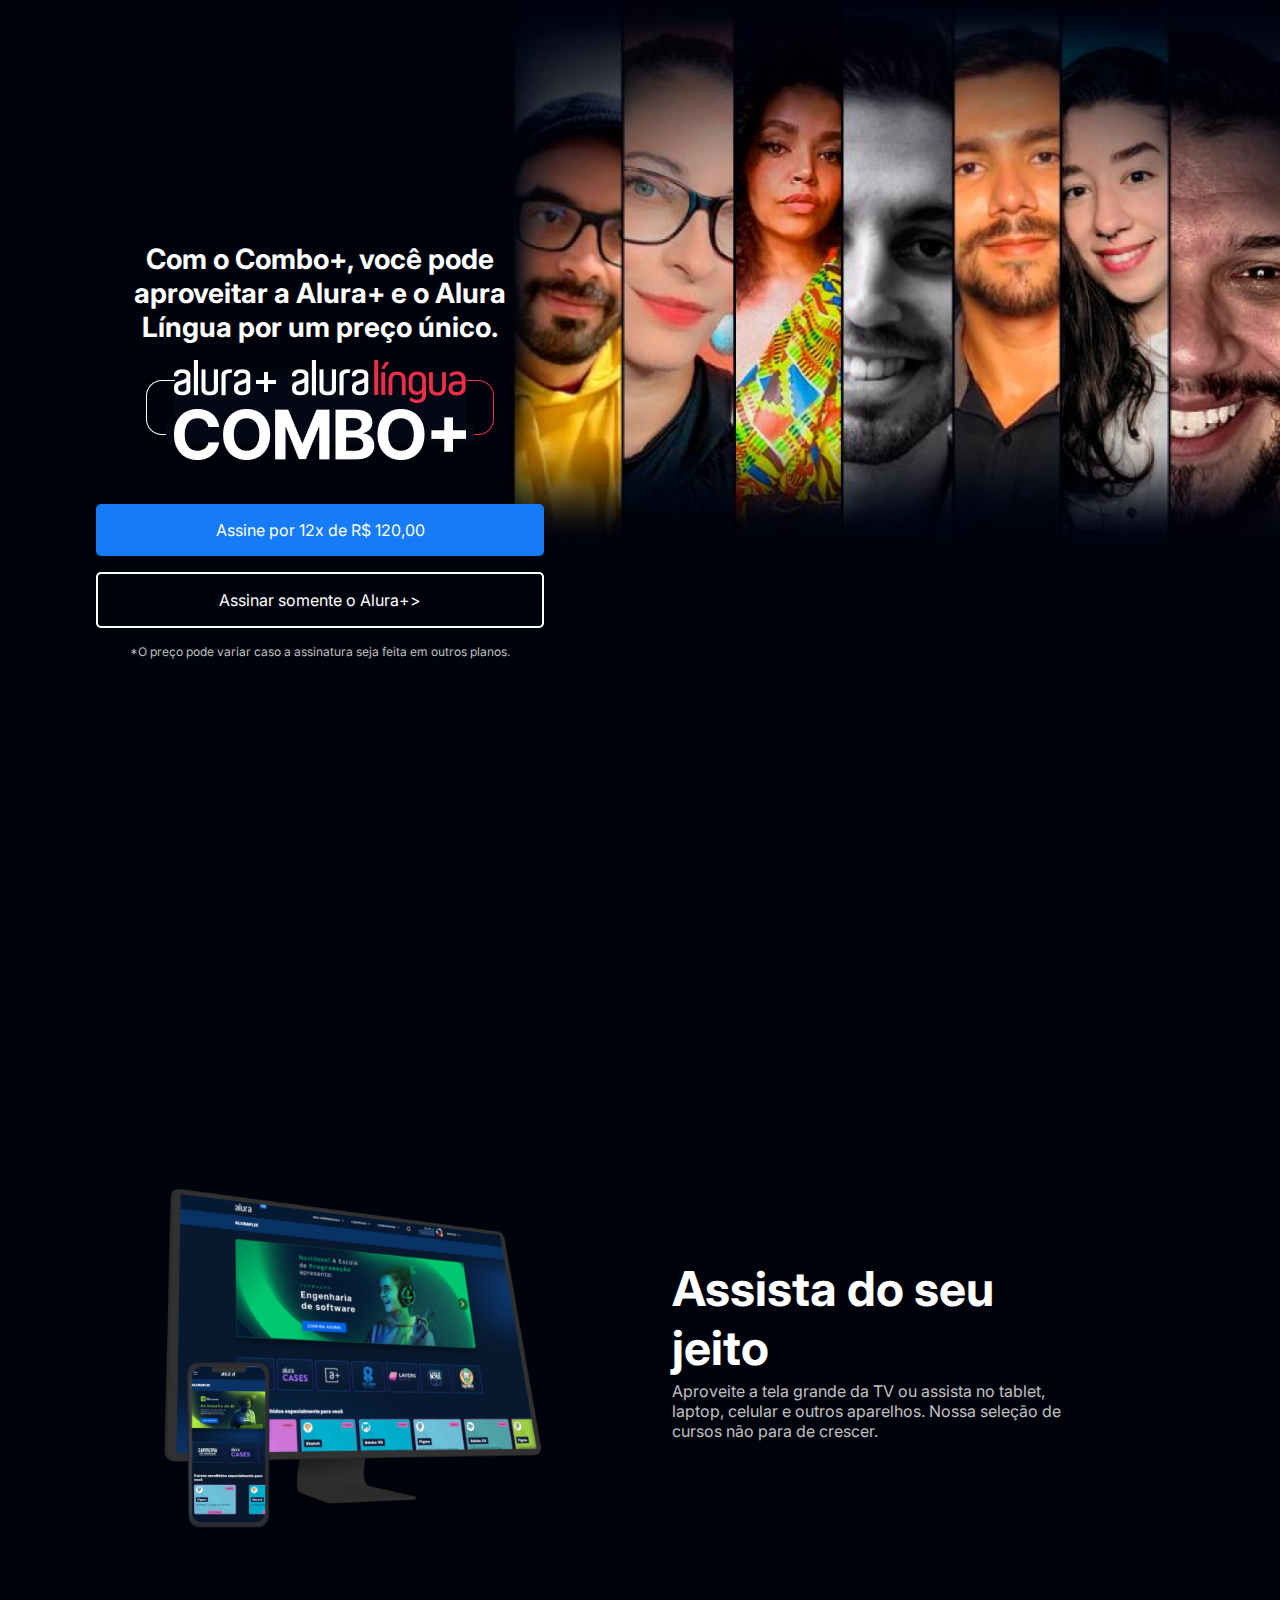
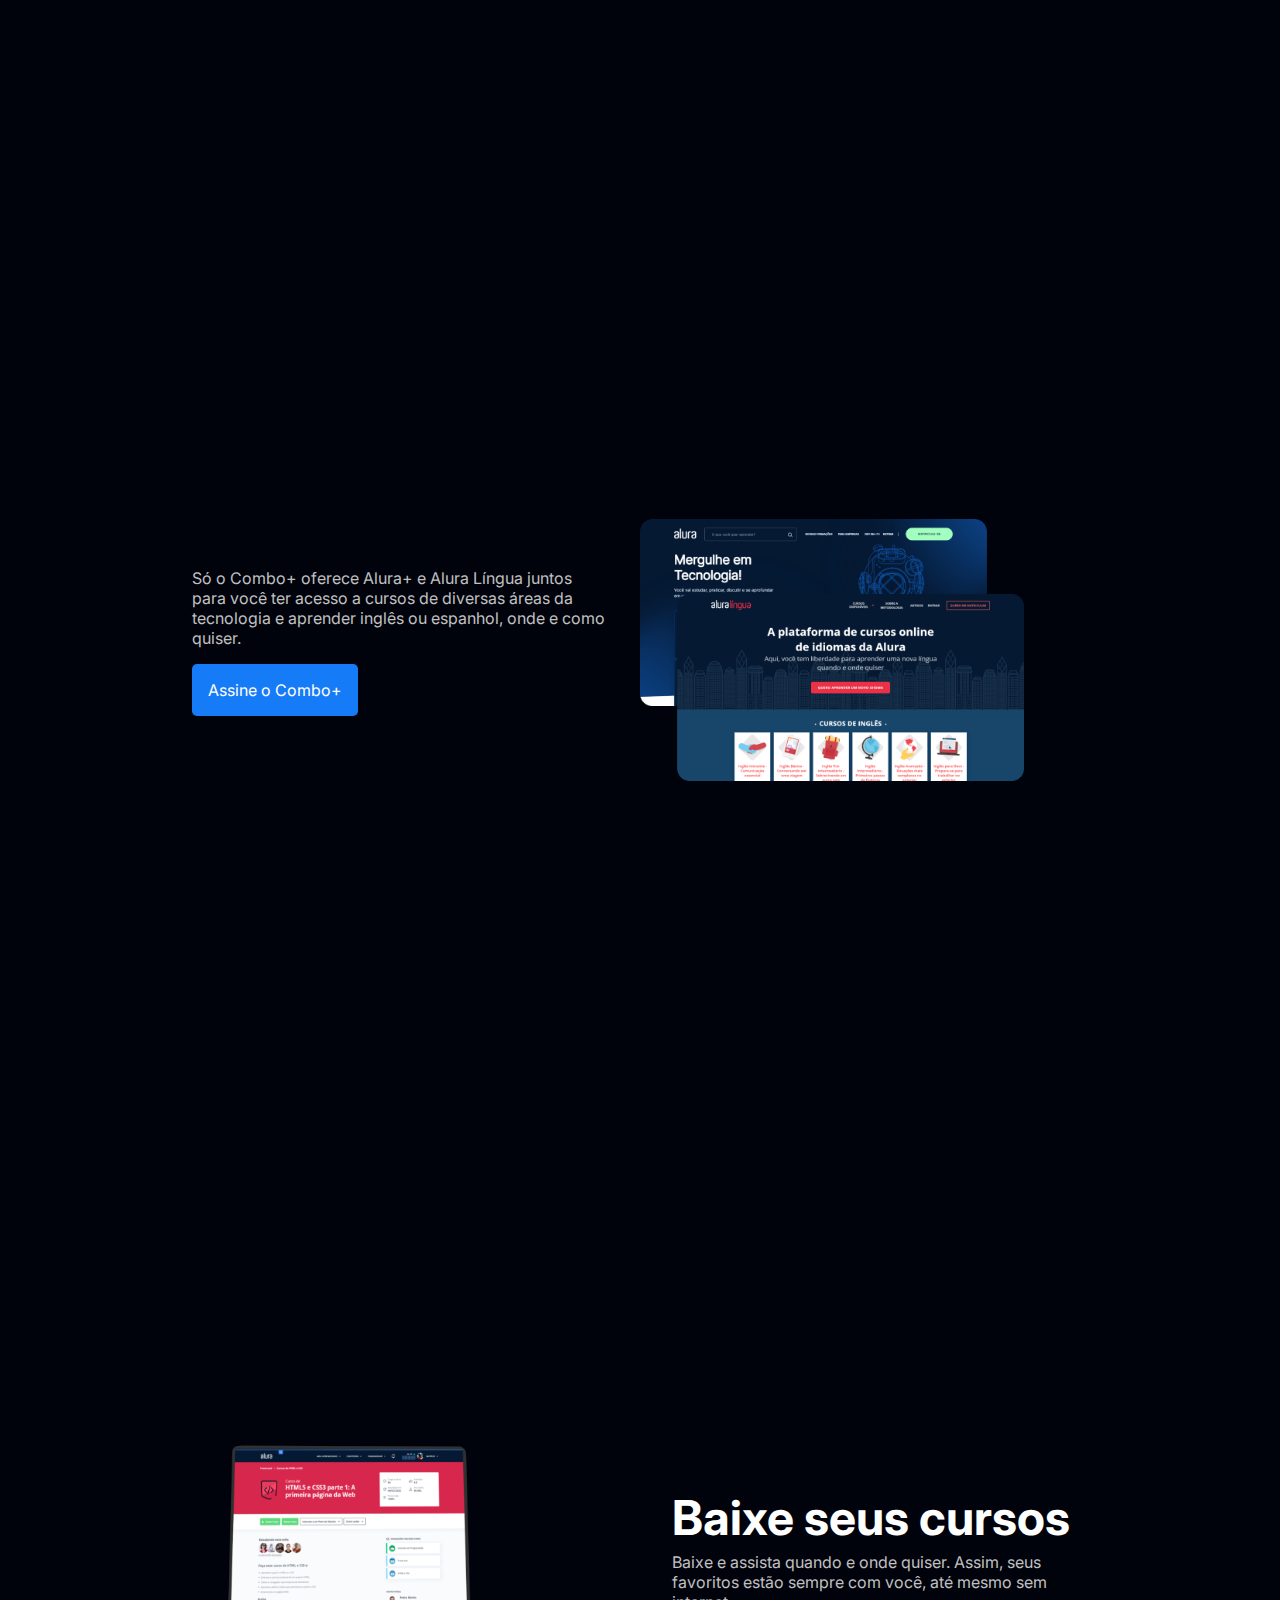
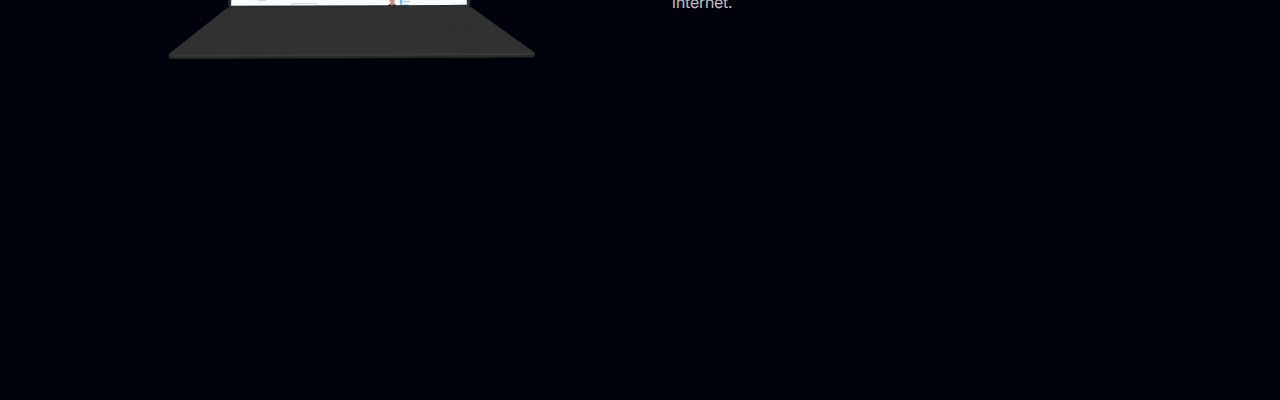
<file: Alura-plus/index.html>
<!DOCTYPE html>
<html lang="pt-br">
<head>
    <meta charset="UTF-8">
    <meta name="viewport" content="width=device-width, initial-scale=1.0">
    <title>Alura Plus</title>
    <link rel="stylesheet" href="./styles.css">
    <link rel="preconnect" href="https://fonts.googleapis.com">
    <link rel="preconnect" href="https://fonts.gstatic.com" crossorigin>
    <link href="https://fonts.googleapis.com/css2?family=Inter:ital,opsz,wght@0,14..32,100..900;1,14..32,100..900&display=swap" rel="stylesheet">
</head>
<body>
    <header>

    </header>

    <main>
        <section class="container principal">
            <div class="container__caixa">
                <h1 class="container__titulo">Com o Combo+, você pode aproveitar a Alura+ e o Alura Língua por um preço único.</h1>
                <img src="./img/Combo.png" alt="O combo+ é a junção do alura+ e o alura lingua" class="container__imagem">
                <a href="www.alura.com.br" class="container__botao">Assine por 12x de R$ 120,00</a>
                <a href="www.alura.com.br" class="container__botao botao_secundario">Assinar somente o Alura+></a>
                <p class="container__aviso">*O preço pode variar caso a assinatura seja feita em outros planos.</p>
            </div>
        </section>

        <section class="container secundario">
            <img src="./img/Plataformas.png" alt="Um monitor e um celular com alura plus aberto" class="secundario__imagem">
            <div class="container__descricao">
                <h2 class="descricao__titulo">Assista do seu jeito</h2>
                <p class="descricao__texto">Aproveite a tela grande da TV ou assista no tablet, laptop, celular e outros aparelhos. Nossa seleção de cursos não para de crescer.</p>
            </div>
        </section>

        <section class="container secundario">
            <div class="container__descricao">
                <p class="descricao__texto">Só o Combo+ oferece Alura+ e Alura Língua juntos para você ter acesso a cursos de diversas áreas da tecnologia e aprender inglês ou espanhol, onde e como quiser.</p>
                <a href="www.alura.com.br" class="container__botao secundario__botao">Assine o Combo+</a>
            </div>
            <img src="./img/Telas.png" alt="Tela da alura plus e do alura lingua" class="secundario__imagem">
        </section>

        <section class="container secundario">
            <img src="./img/Notebook.png" alt="Um notebook com a alura aberto" class="secundario__imagem">
            <div class="container__descricao">
                <h2 class="descricao__titulo">Baixe seus cursos</h2>
                <p class="descricao__texto">Baixe e assista quando e onde quiser. Assim, seus favoritos estão sempre com você, até mesmo sem internet.</p>
            </div>
        </section>
    </main>

    <footer>

    </footer>
</body>
</html>
</file>
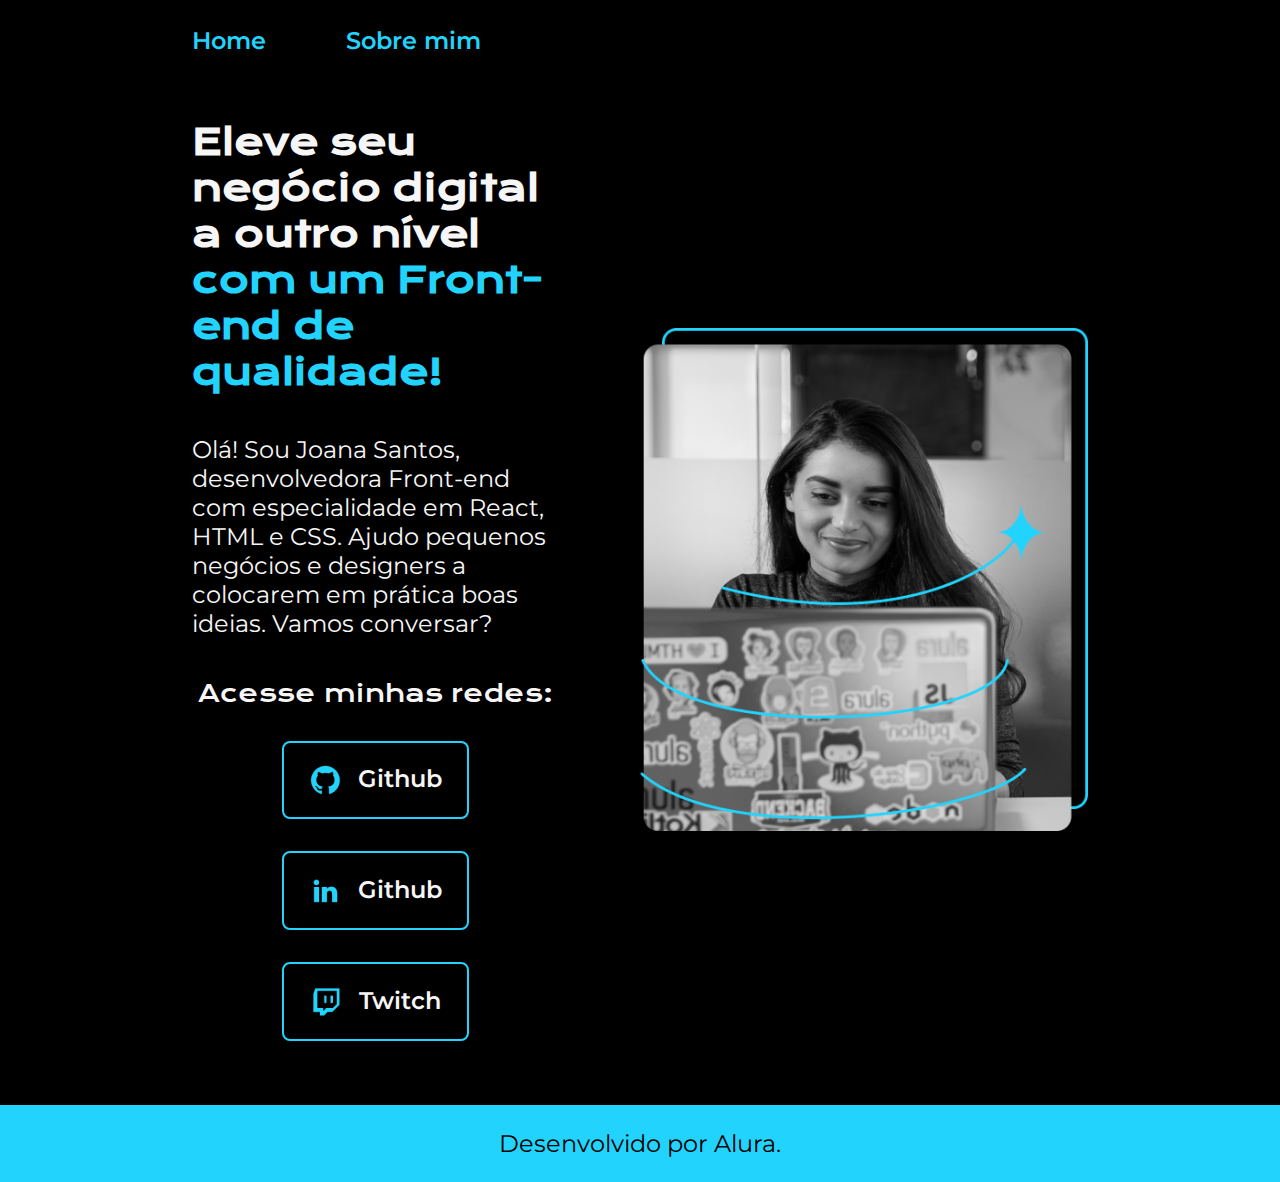
<file: Portifolio/index.html>
<!DOCTYPE html>
<html lang="pt-br">
<head>
    <meta charset="UTF-8">
    <meta name="viewport" content="width=device-width, initial-scale=1.0">
    <link rel="stylesheet" href="./styles/style.css">
    <title>Portifolio</title>
</head>
<body>
    <header class="cabecalho">
        <nav class="cabecalho__menu">
            <a class="cabecalho__menu__link" href="index.html">Home</a>
            <a class="cabecalho__menu__link" href="about.html">Sobre mim</a>
        </nav>
    </header>

    <main class="apresentacao">
        <section class="apresentacao__conteudo">
            <h1 class="apresentacao__conteudo__titulo">Eleve seu negócio digital a outro nível <strong class="titulo-destaque">com um Front-end de qualidade!</strong></h1>
            <p class="apresentacao__conteudo__texto">Olá! Sou Joana Santos, desenvolvedora Front-end com especialidade em React, HTML e CSS. Ajudo pequenos negócios e designers a colocarem em prática boas ideias. Vamos conversar?</p>
            <div class="apresentacao__links">
                <h2 class="apresentacao__links__subtitulo">Acesse minhas redes:</h2>
                <a class="apresentacao__links__navegacao" href="https://github.com/GuilhermeHLP9">
                    <img src="../Portifolio/assets/github.png" alt="Imagem do logo do Github">
                    Github
                </a>
                <a class="apresentacao__links__navegacao" href="https://www.linkedin.com/feed/">
                    <img src="../Portifolio/assets/linkedin.png" alt="Imagem do logo do Linkedin">
                    Github
                </a>
                <a class="apresentacao__links__navegacao" href="https://www.twitch.tv/alanzoka">
                    <img src="../Portifolio/assets/twitch.png" alt="Imagem do logo do Twitch">
                    Twitch
                </a>

            </div>
        </section>
        
        <img class="apresentacao__imagem" src="../Portifolio/assets/Imagem.png" alt="Imagem de Joana Santos programando">

    </main>

    <footer class="rodape">
        <p>Desenvolvido por Alura.</p>
    </footer>
</body>
</html>
</file>
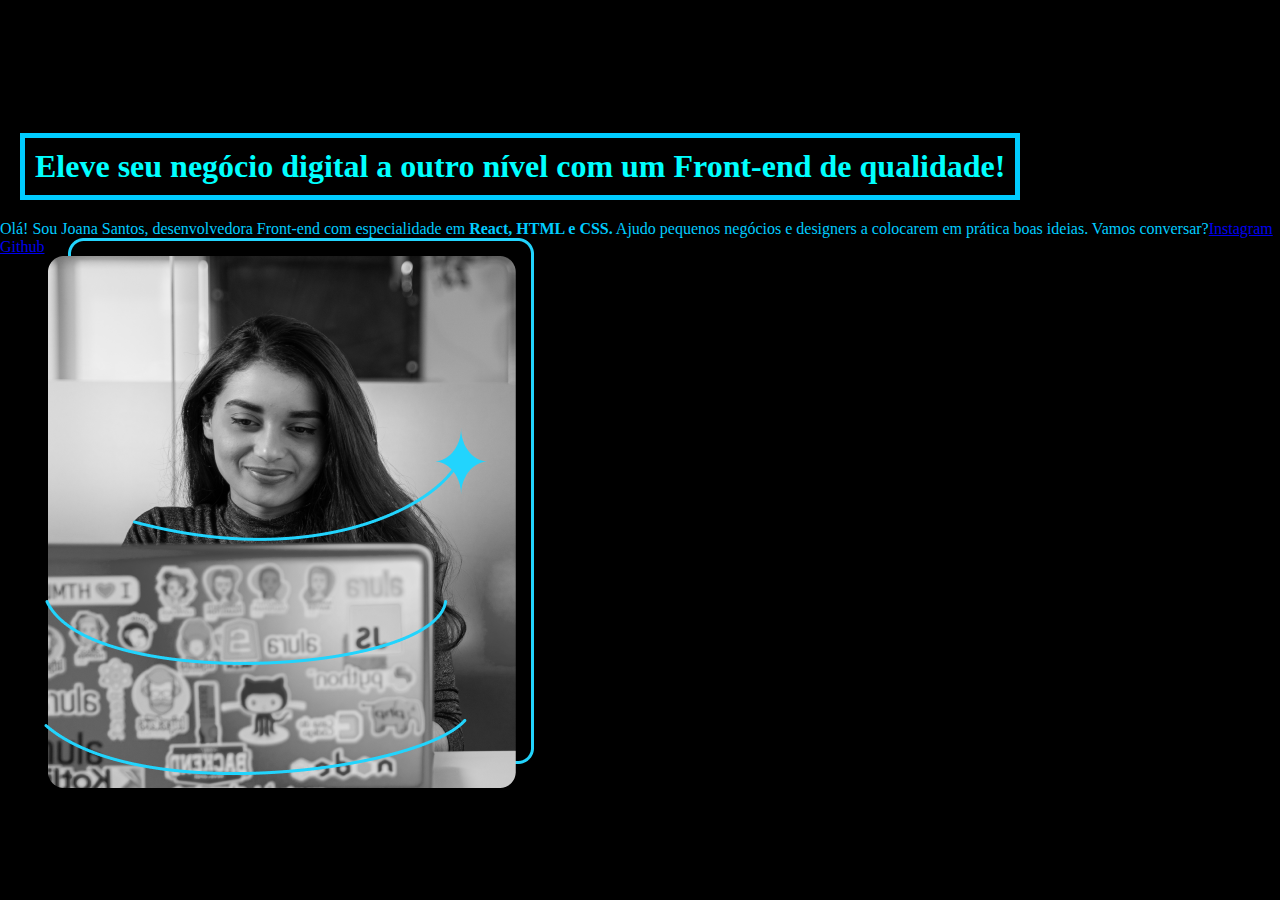
<file: Exemplos/ex2/index.html>
<!DOCTYPE html>
<html lang="pt-br">
<head>
    <meta charset="UTF-8">
    <meta name="viewport" content="width=device-width, initial-scale=1.0">
    <link rel="stylesheet" href="style.css">
    <title>Document</title>
</head>
<body>

    <div class="responsive-container">
        <h1 class="titulo-blog">Eleve seu negócio digital a outro nível <strong class="titulo-destaque">com um Front-end de qualidade!</strong></h1>
        <p class="texto-destaque">Olá! Sou Joana Santos, desenvolvedora Front-end com especialidade em <strong>React, HTML e CSS.</strong> Ajudo pequenos negócios e designers a colocarem em prática boas ideias. Vamos conversar?</p>
        <a href="https://github.com/GuilhermeHLP9">Instagram</a>
        <a href="https://github.com/GuilhermeHLP9">Github</a>
        <img class="imagem" src="Imagem.png" alt="Imagem de Joana Santos programando">
    </div>
    
</body>
</html>
</file>
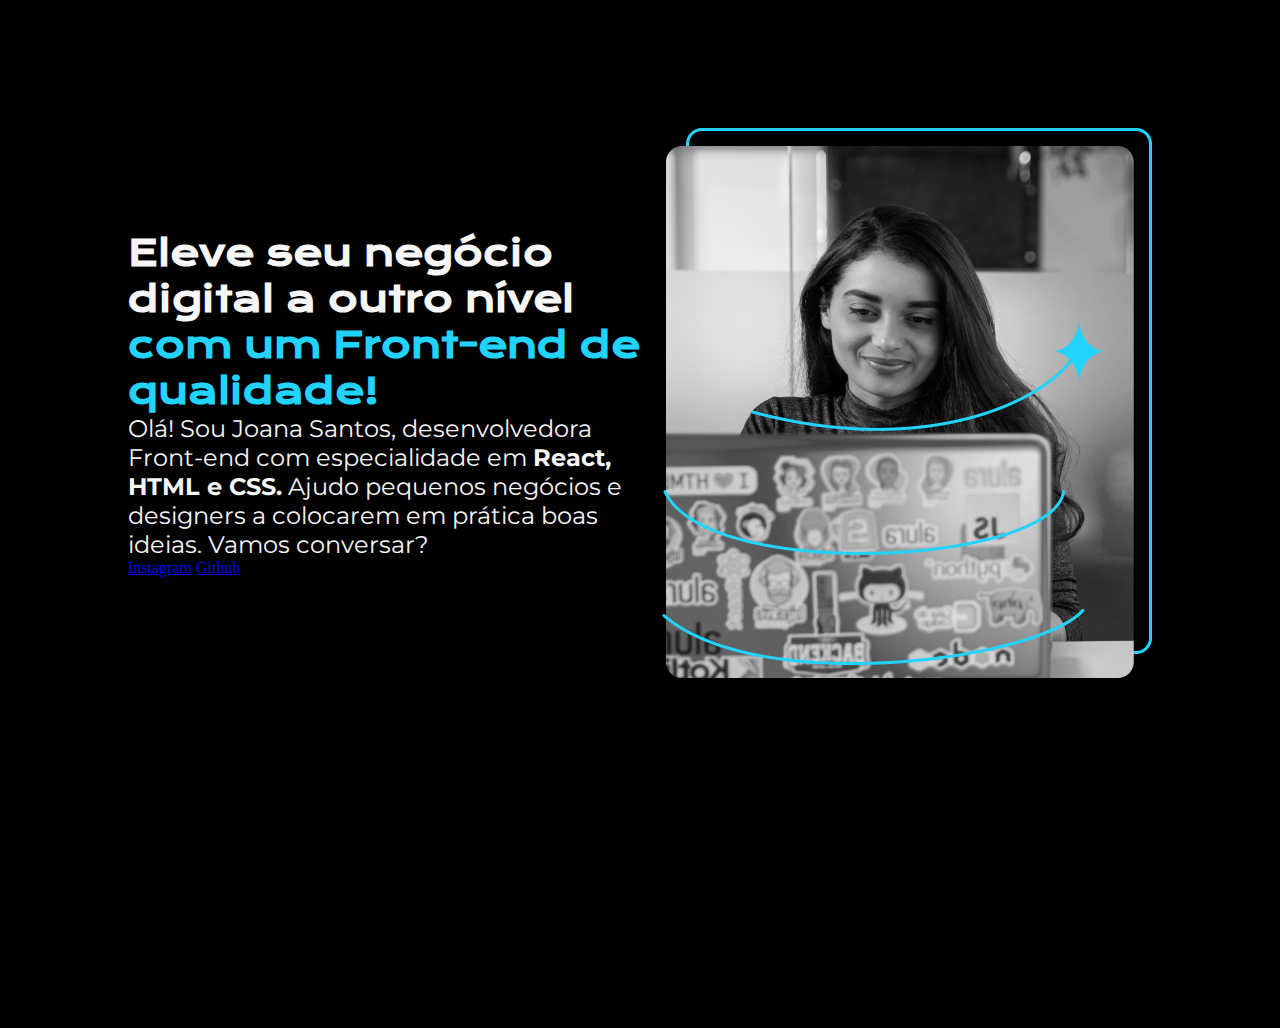
<file: Exemplos/ex3/index.html>
<!DOCTYPE html>
<html lang="pt-br">
<head>
    <meta charset="UTF-8">
    <meta name="viewport" content="width=device-width, initial-scale=1.0">
    <link rel="stylesheet" href="style.css">
    <title>Portifolio</title>
</head>
<body>
    <header></header>

    <main class="apresentacao">
        <section class="apresentacao__conteudo">
            <h1 class="apresentacao__conteudo__titulo">Eleve seu negócio digital a outro nível <strong class="titulo-destaque">com um Front-end de qualidade!</strong></h1>
            <p class="apresentacao__conteudo__texto">Olá! Sou Joana Santos, desenvolvedora Front-end com especialidade em <strong>React, HTML e CSS.</strong> Ajudo pequenos negócios e designers a colocarem em prática boas ideias. Vamos conversar?</p>
            <a href="https://github.com/GuilhermeHLP9">Instagram</a>
            <a href="https://github.com/GuilhermeHLP9">Github</a>
        </section>
        
        <img src="Imagem.png" alt="Imagem de Joana Santos programando">

    </main>

    <footer></footer>
</body>
</html>
</file>
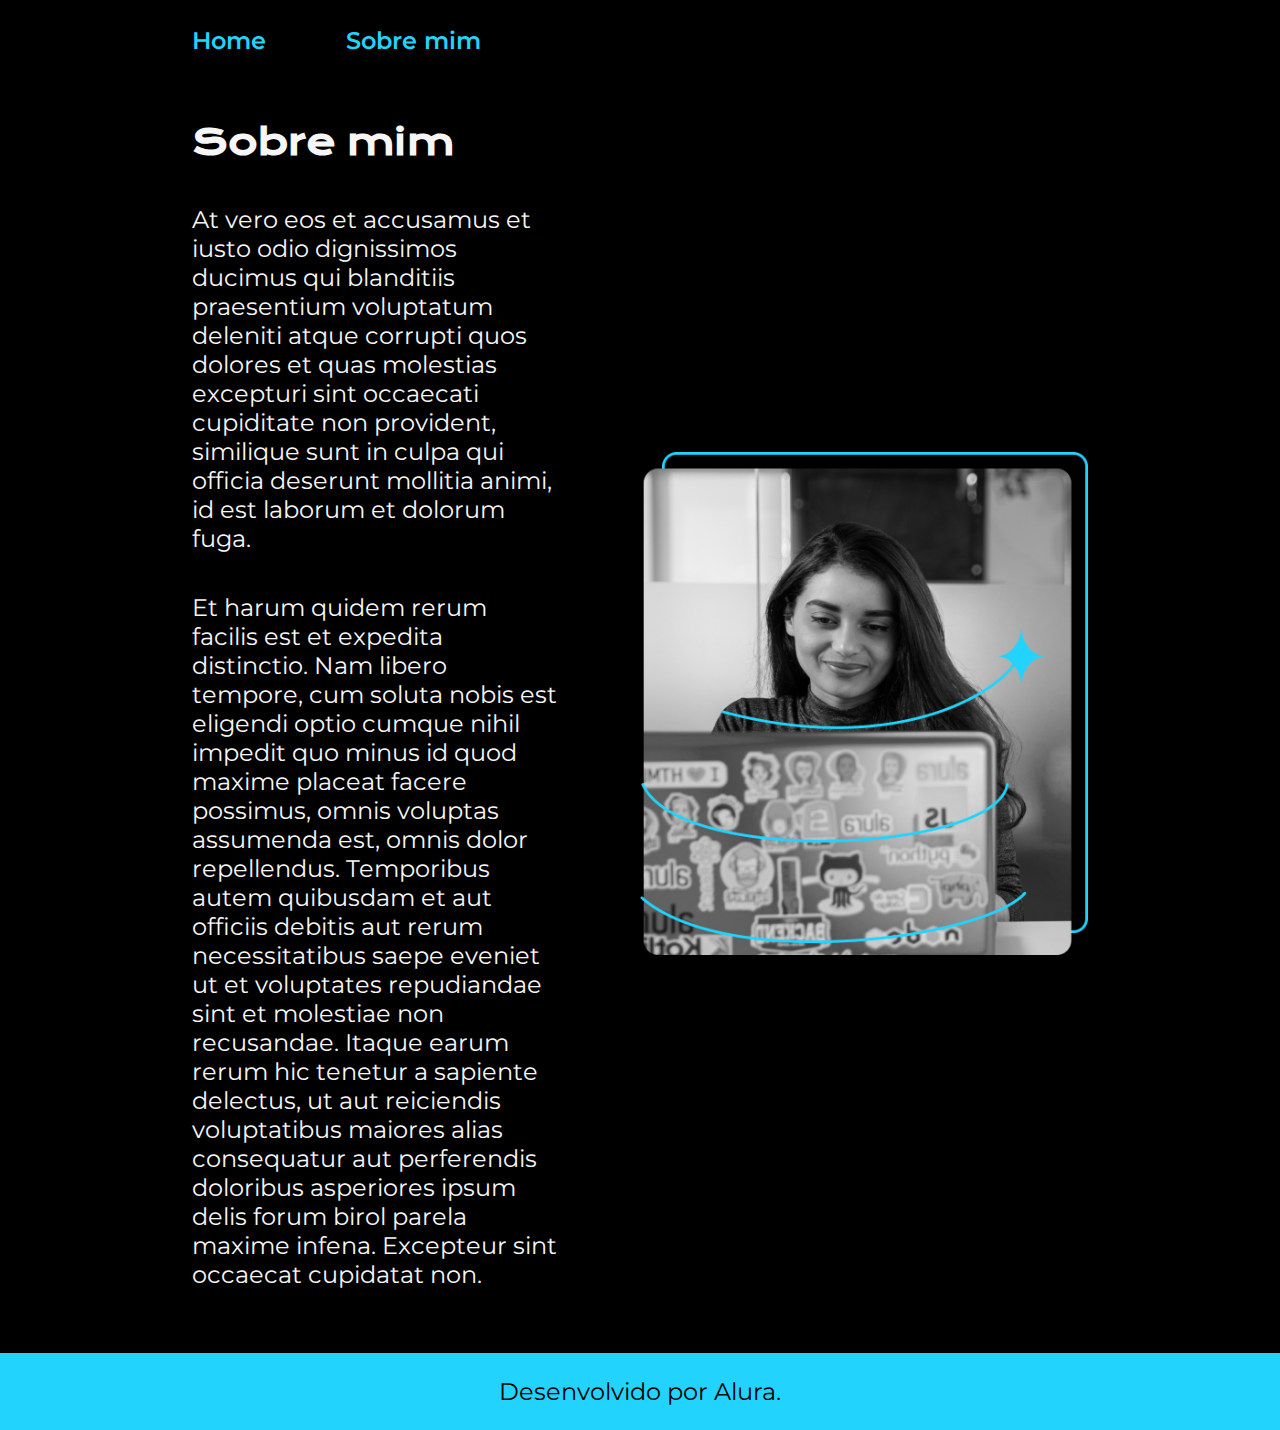
<file: Portifolio/about.html>
<!DOCTYPE html>
<html lang="pt-br">
<head>
    <meta charset="UTF-8">
    <meta name="viewport" content="width=device-width, initial-scale=1.0">
    <title>Sobre mim</title>
    <link rel="stylesheet" href="./styles/style.css">
</head>
<body>
    <header class="cabecalho">
        <nav class="cabecalho__menu">
            <a class="cabecalho__menu__link" href="index.html">Home</a>
            <a class="cabecalho__menu__link" href="about.html">Sobre mim</a>
        </nav>
    </header>

    <main class="apresentacao">
        <section class="apresentacao__conteudo">
            <h1 class="apresentacao__conteudo__titulo">Sobre mim</h1>
            <p class="apresentacao__conteudo__texto">At vero eos et accusamus et iusto odio dignissimos ducimus qui blanditiis praesentium voluptatum deleniti atque corrupti quos dolores et quas molestias excepturi sint occaecati cupiditate non provident, similique sunt in culpa qui officia deserunt mollitia animi, id est laborum et dolorum fuga.</p>
            <p class="apresentacao__conteudo__texto">Et harum quidem rerum facilis est et expedita distinctio. Nam libero tempore, cum soluta nobis est eligendi optio cumque nihil impedit quo minus id quod maxime placeat facere possimus, omnis voluptas assumenda est, omnis dolor repellendus. Temporibus autem quibusdam et aut officiis debitis aut rerum necessitatibus saepe eveniet ut et voluptates repudiandae sint et molestiae non recusandae. Itaque earum rerum hic tenetur a sapiente delectus, ut aut reiciendis voluptatibus maiores alias consequatur aut perferendis doloribus asperiores ipsum delis forum birol parela maxime infena. Excepteur sint occaecat cupidatat non.</p>
        </section>
         <img class="apresentacao__imagem" src="../Portifolio/assets/Imagem.png" alt="Imagem de Joana Santos programando">

    </main>

    <footer class="rodape">
        <p>Desenvolvido por Alura.</p>
    </footer>
</body>
</html>
</file>
<file: Alura-plus/styles.css>
:root {
    --branco-pricipal: #FFFFFF;
    --cinza-secundario: #C0C0C0;
    --botao-azul: #167BF7;
    --cor-de-fundo: #00030C;
    --fonte-principal: 'Inter';
    --botao-azul-efeito: #3c92fa;
}

body {
    background-color: var(--cor-de-fundo);
    color: var(--branco-pricipal);
    font-family: var(--fonte-principal);
    font-size: 16px;
    font-weight: 400;
}

* {
    margin: 0;
    padding: 0;
}

.principal {
    background-image: url(./img/Background.png);
    background-repeat: no-repeat;
    background-size: contain;
    align-items: center;
    text-align: center;
}

.container {
    height: 100vh;
    display: grid;
    grid-template-columns: 50% 50%;
}

.container__botao {
    background-color: var(--botao-azul);
    border-radius: 5px;
    padding: 1em;
    color: var(--branco-pricipal);
    display: block;
    text-decoration: none;
    margin-bottom: 1em;
}

.botao_secundario {
    background-color: transparent;
    border: 2px solid var(--branco-pricipal);
}

.container__aviso {
    font-size: 12px;
    color: var(--cinza-secundario);
}

.container__titulo {
    font-size: 28px;
    font-weight: 700;
}

.container__imagem {
    margin: 1em 0 2em 0;
}

.container__caixa {
    margin: 0 6em;
}

.secundario__imagem {
    width: 80%;
}

.secundario {
    align-items: center;
    margin: 0 10em;
}

.descricao__titulo {
    font-weight: 700;
    font-size: 48px;
    color: var(--branco-pricipal);
    margin-bottom: 0.1em;
}

.descricao__texto {
    color: var(--cinza-secundario);
}

.secundario__botao {
    display: inline-block;
    margin-top: 1em;
}

.container__descricao {
    padding: 2em;
}

.dispositivos__lista {
    display: flex;
    justify-content: center;
    list-style-type: none;
    margin: 5em 0;
}

.dispositivos {
    text-align: center;
}

.dispositivos__titulo {
    font-size: 48px;
    color: var(--branco-pricipal);
}

.lista__item {
    font-size: 32px;
    color:var(--branco-pricipal);
}

.rodape {
    text-align: center;
    margin: 5em 3em;
}

.rodape__logo {
    margin: 2.5em;
}

.rodape__lista {
    display: flex;
    justify-content: center;
    list-style-type: none;
    margin: 1em;
}

.lista__link a{
    margin-left: 1em;
    color: var(--branco-pricipal);
    text-decoration: none;
}

.rodape__texto {
    color: var(--cinza-secundario);
    font-size: 14px;
    margin: 1em 0;
}

.lista__link a:hover {
    color: var(--botao-azul);
}

.lista__link a:active {
    color: purple
}

.container__botao:hover {
    color: var(--cor-de-fundo);
    background-color: var(--botao-azul-efeito);
}
</file>
<file: Portifolio/styles/style.css>
@import url('https://fonts.googleapis.com/css2?family=Krona+One&family=Montserrat:ital,wght@0,100..900;1,100..900&display=swap');

:root {
    --cor-primaria: #000000;
    --cor-secundaria: #f6f6f6;
    --cor-terciaria: #22D4FD;
    --cor-hover: #272727;

    --fonte-primaria: 'Krona One', sans-serif;
    --fonte-secundaria: 'Montserrat', sans-serif;
}

* {
    margin: 0;
    padding: 0;
}

body {
    box-sizing: border-box;
    /* height: 100vh; */
	background-color: var(--cor-primaria);
    color: var(--cor-secundaria);
}

.cabecalho {
    padding: 2% 0% 0% 15%;
}

.cabecalho__menu {
    display: flex;
    gap: 5rem;
}

.cabecalho__menu__link {
    font-family: var(--fonte-secundaria);
    font-weight: 600;
    font-size: 1.5rem;
    color: var(--cor-terciaria);
    text-decoration: none;
}

.cabecalho__menu__link:hover {
    color: var(--cor-secundaria);
    transition: 0.3s;
}


.apresentacao {
    padding: 5% 15%;
    display: flex;
    align-items: center;
    justify-content: space-between;
    gap: 82px;
}

.apresentacao__conteudo {
    width: 50%;
    display: flex;
    flex-direction: column;
    gap: 2.5rem;
}

.apresentacao__conteudo__titulo {
    font-size: 2.25rem;
    font-family: var(--fonte-primaria);
}

.titulo-destaque {
    color: var(--cor-terciaria);
}

.apresentacao__conteudo__texto {
    font-size: 1.5rem;
    font-family: var(--fonte-secundaria);
}

.apresentacao__links{
    display: flex;
    justify-content: space-between;
    flex-direction: column;
    align-items: center;
    gap: 2rem;

}

.apresentacao__links__subtitulo{
    font-family: var(--fonte-primaria);
    font-weight: 400;
    font-size: 1.5rem;
}

.apresentacao__links__navegacao {
    display: flex;
    justify-content: center;
    gap: 1rem;
    border: var(--cor-terciaria) solid 2px;
    width: 50%;
    text-align: center;
    border-radius: 8px;
    font-size: 1.5rem;
    font-weight: 600;
    padding: 1.34rem 0;
    text-decoration: none;
    color: var(--cor-secundaria);
    font-family: var(--fonte-secundaria);
}

.apresentacao__links__link:hover {
    background-color: var(--cor-hover);
    padding: 5%;
    transition: 0.3s;
}

.apresentacao__links__link:active {
    background-color: var(--cor-terciaria);
    color: var(--cor-primaria);
}

.apresentacao__imagem {
    width: 50%;
}

.rodape {
    padding: 1.5rem;
    color: var(--cor-primaria);
    background-color: var(--cor-terciaria);
    text-align: center;
    font-family: var(--fonte-secundaria);
    font-size: 1.5rem;
    font-weight: 400;
}

@media (max-width: 1200px) {

    .cabecalho{
        padding: 10%;
    }

    .cabecalho__menu{
        justify-content: center;
    }

    .apresentacao{
        flex-direction: column-reverse;
        padding: 5%;
    }

    .apresentacao__conteudo{
        width: auto;
    }
}
</file>
<file: Exemplos/ex2/style.css>
* {
    margin: 0;
    padding: 0;
}

body {
    box-sizing: border-box;
    height: 100vh;
    width: 100vw;
    background-color: black;
    display: flex;
    align-items: center;
    justify-content: center;
    height: 100vh;
    width: 100%;
}

.responsive-container {
    display: flex;
    flex-direction: row;
    flex-wrap: wrap;
}
.quadrado {
    display: flex;
    align-items: center;
    /* flex-direction: column; */
    height: 300px;
}
.texto-destaque{
    color: #00ccff;
}

.titulo-blog{
    color: #00ffff;
    content: inherit;
    padding: 10px;
    border: #00ccff solid 5px;
    margin: 20px;
}
</file>
<file: Exemplos/ex3/style.css>
@import url('https://fonts.googleapis.com/css2?family=Krona+One&family=Montserrat:ital,wght@0,100..900;1,100..900&display=swap');

* {
    margin: 0;
    padding: 0;
}

body {
    box-sizing: border-box;
    height: 100vh;
	background-color: #000000;
    color: #F6F6F6;
}

.titulo-destaque {
    color: #22D4FD;
}

.apresentacao {
    margin: 10%;
    display: flex;
    align-items: center;
    justify-content: space-between;
}

.apresentacao__conteudo {
    width: 615px;
    
}

.apresentacao__conteudo__titulo {
    font-size: 36px;
    font-family: 'Krona One', sans-serif;
}

.apresentacao__conteudo__texto {
    font-size: 24px;
    font-family: "Montserrat", sans-serif;
}
</file>
